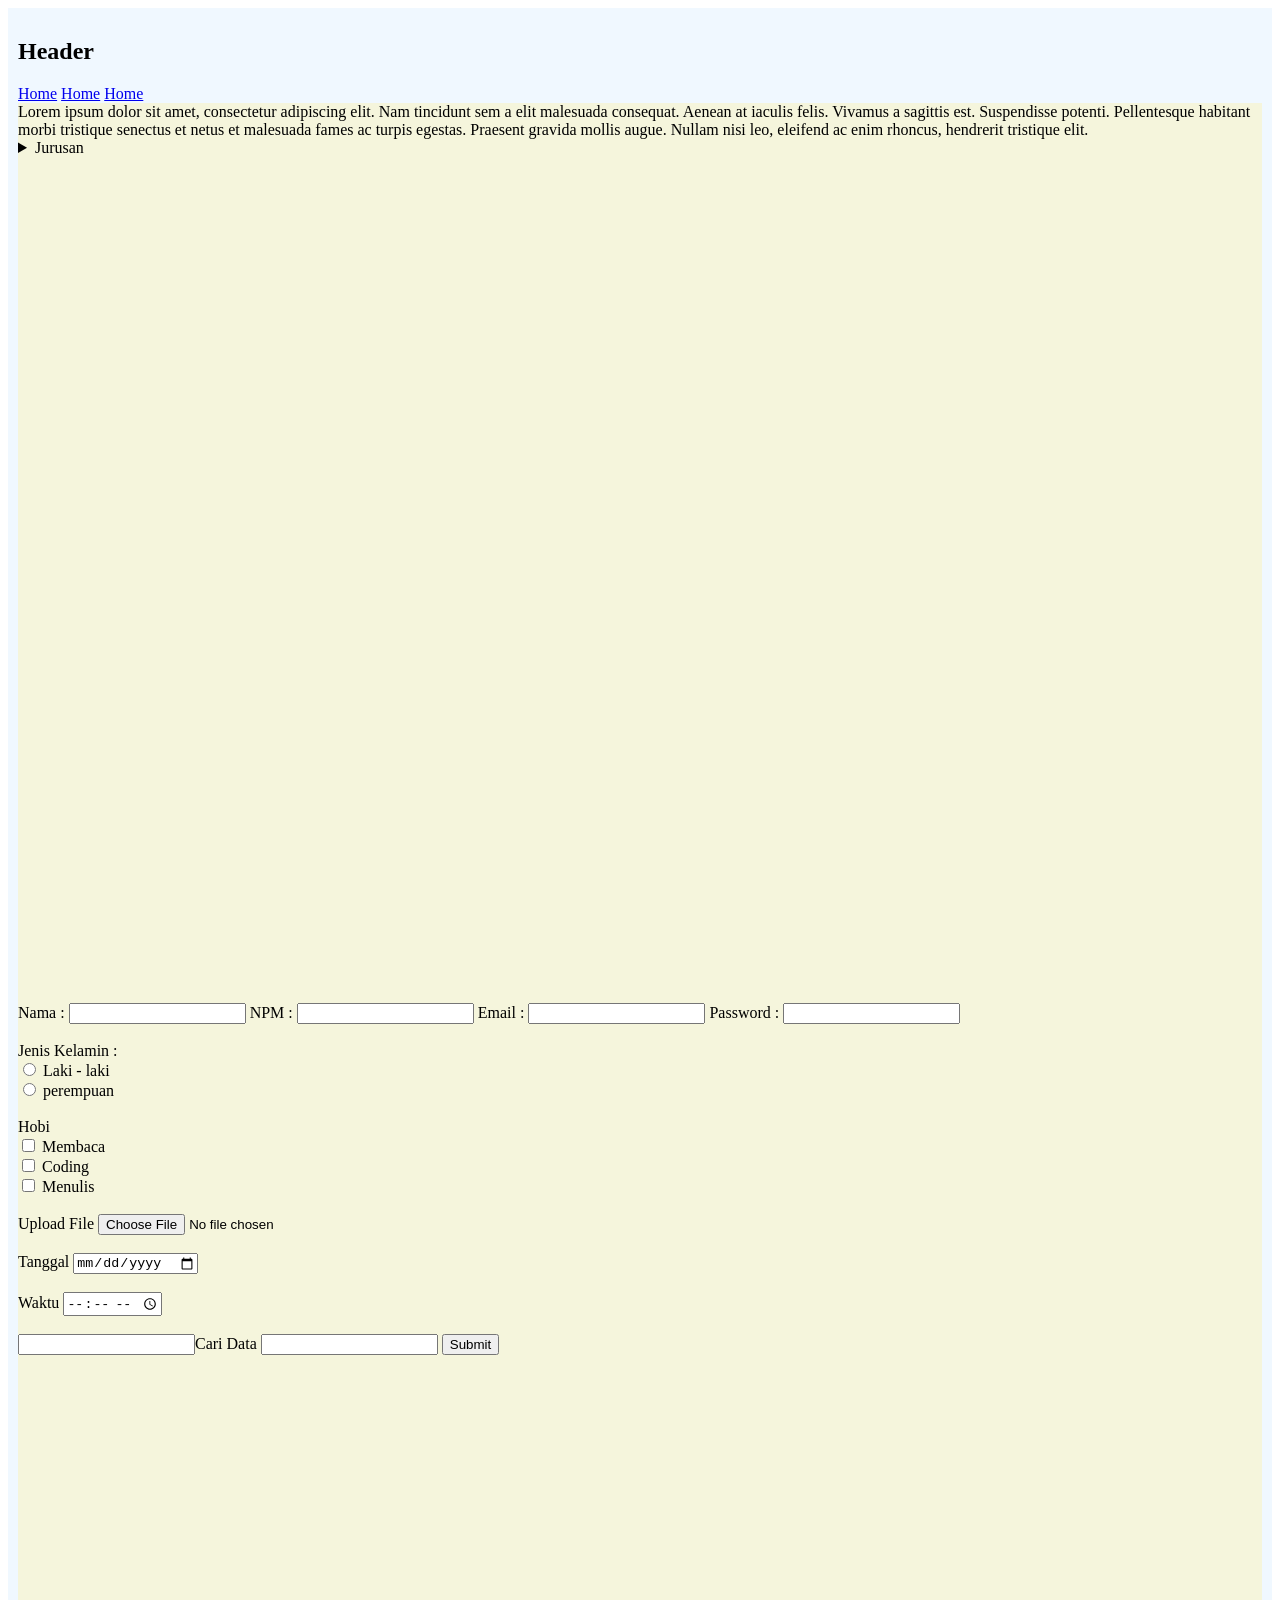
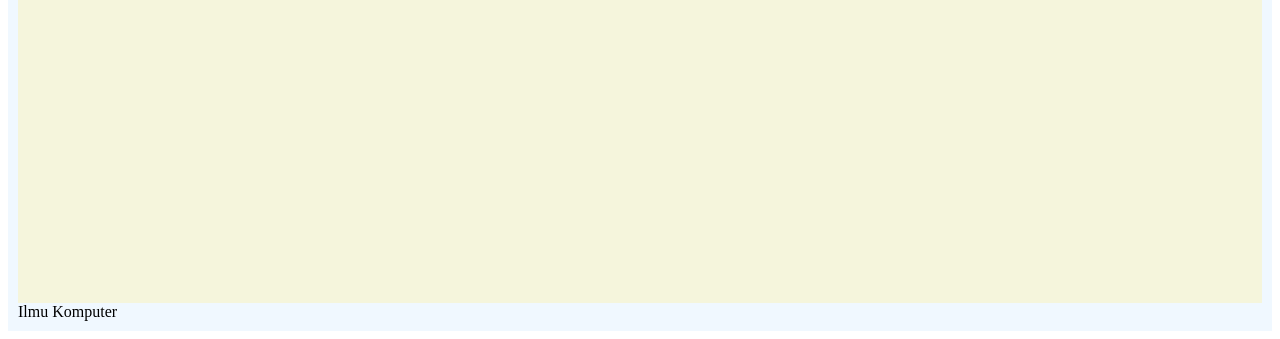
<file: prak3web.html>
<!DOCTYPE html>
<html lang="en">
<head>
<meta charset="UTF-8">
<meta http-equiv="X-UA-Compatible" content="IE=edge">
<meta name="viewport" content="width=device-width, initial-scale=1.0">
<title>Document</title>
</head>
<body>
    <header style="background-color: aliceblue; padding:10px;">
        <h2>Header</h2>
        <nav>
            <a href="../DindaShaumiSalsabila_2417051033/PERTEMUAN-3.html"></a>
            <a href="#section-1">Home</a>
            <a href="#section-2">Home</a>
            <a href="#">Home</a>
        </nav>
        
        <section id="section-1" style="background-color: beige; height:100vh">
            <article>
Lorem ipsum dolor sit amet, consectetur adipiscing elit. Nam tincidunt sem a elit malesuada consequat. Aenean at iaculis felis. Vivamus a sagittis est. Suspendisse potenti. Pellentesque habitant morbi tristique senectus et netus et malesuada fames ac turpis egestas. Praesent gravida mollis augue. Nullam nisi leo, eleifend ac enim rhoncus, hendrerit tristique elit.
</article>
<aside>
    <details>
        <summary>Jurusan</summary>
        <ul>
            <li>Ilmu Komputer</li>
            <li>Teknik Informatika</li>
            <li>Siste Informasi</li>
        </ul>
    </details></aside>
</section>

<form action ="#" method="get" target="_blank">
    <section id="section-2" style="background-color: beige; height:100vh;">
        <label for="username">Nama :</label>
        <input type="text" id="username" name="username">
        
        <label for="npm">NPM :</label>
        <input type="number" name="npm" id="npm">
        <label for="email">Email :</label>
        <input type="email" id="email" name="email">
        <label for="password">Password :</label>
        <input type="password" id="password" name="password">
        <br><br>
        
        <label for="jk">Jenis Kelamin :</label>
        <br>
        <input type="radio" name="jk" id="lk">
        <label for="lk">Laki - laki</label>
        <br>
        
        <input type="radio" name="jk" id="lk">
        <label for="pr">perempuan</label>
        <br><br>
        
        <label for="">Hobi</label><br>
        <input type="checkbox" id="hobi1" name="hobi[]" value="Membaca">
        <label for="hobi1">Membaca</label><br>
        
        <input type="checkbox" id="hobi2" name="hobi[]" value="Coding">
        <label for="hobi1">Coding</label><br>
        
        <input type="checkbox" id="hobi3" name="hobi[]" value="Menulis">
        <label for="hobi1">Menulis</label><br><br>
        
        <label for="upload">Upload File</label>
        <input type="file" name="upload" id="upload"><br><br>
        
        <label for="tanggal">Tanggal</label>
        <input type="date" name="tanggal" id="tanggal"><br><br>
        
        <label for="waktu">Waktu</label>
        <input type="time" name="waktu" id="waktu"><br><br>
        
        <input type="hidden" name="role" value="Mahasiswa">
        <input type="hidden" name="jurusan" value="Ilmu Komputer">
        
        <input for="search">Cari Data</label>
        <input for="search" id="search" name="search">
        
        <button>Submit</button>
    </section>
    <footer>
        Ilmu Komputer
    </footer>

</header>

</body>
</html>
</file>
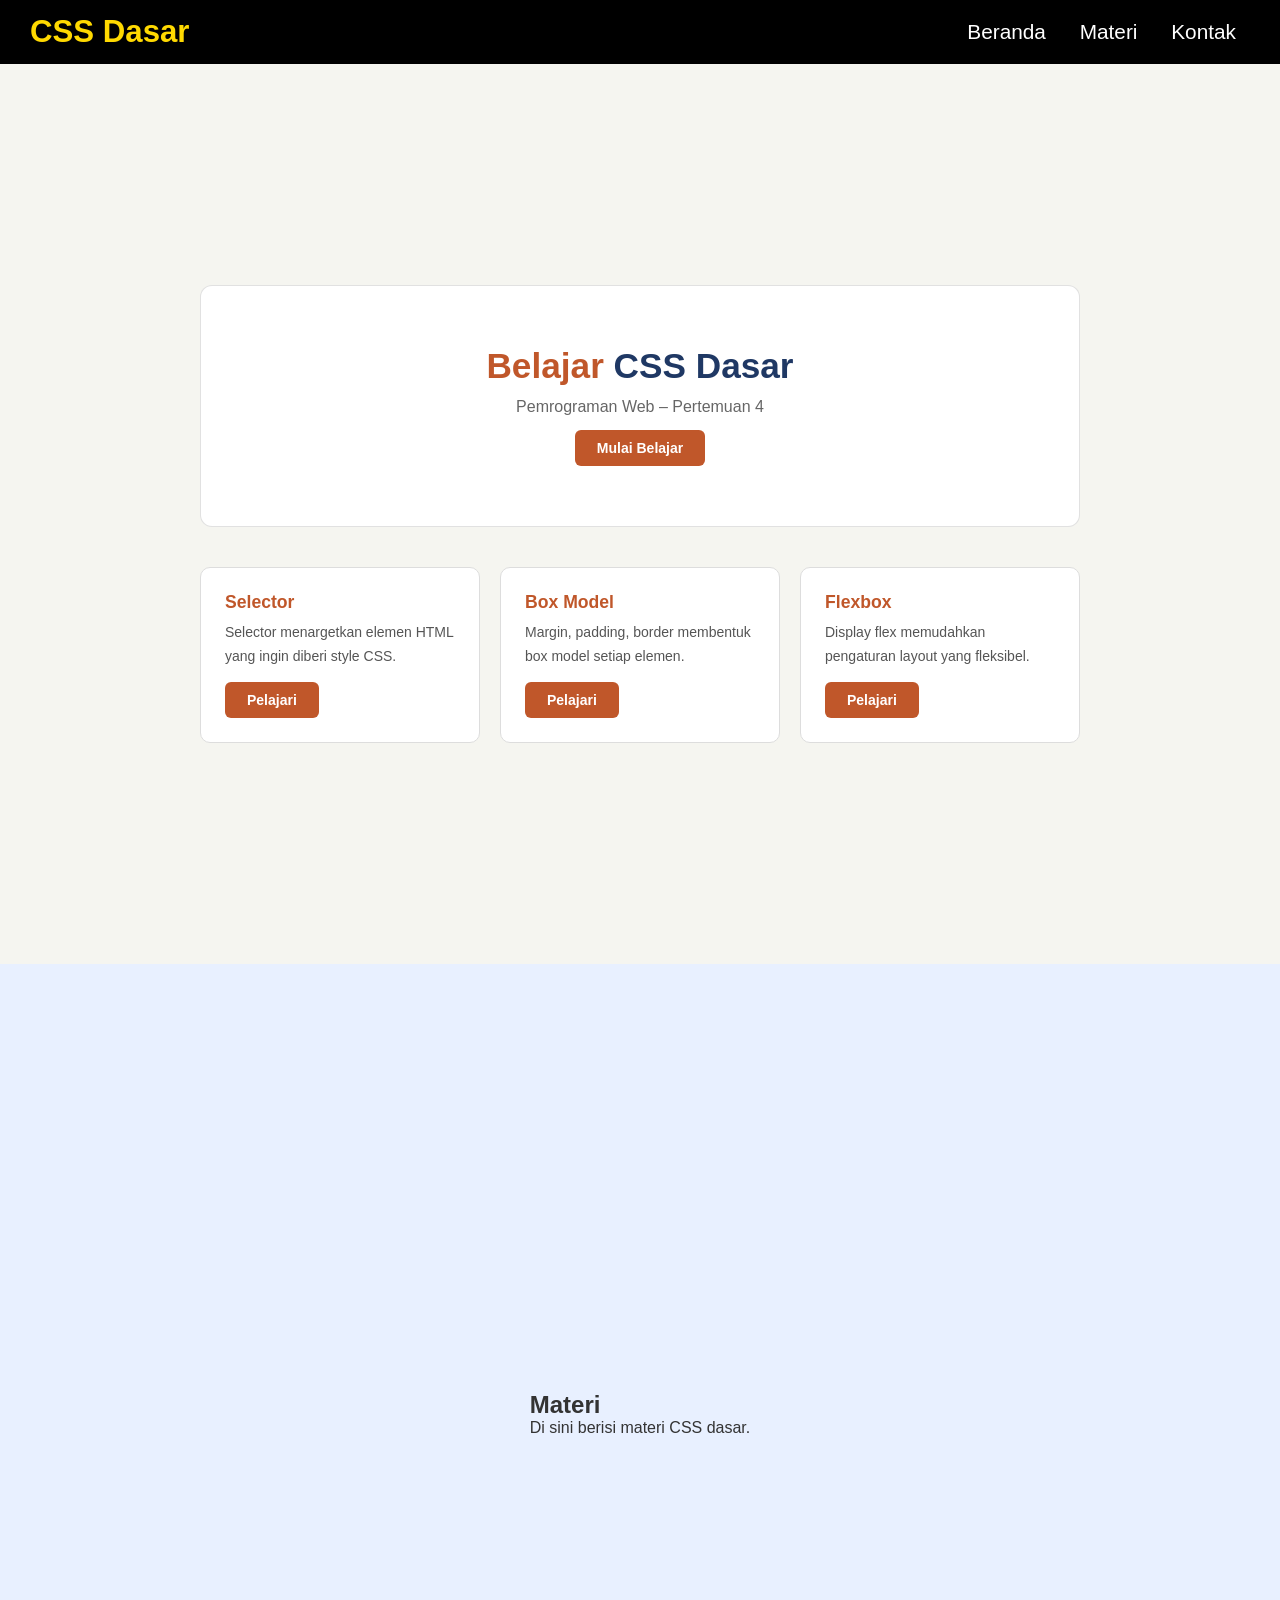
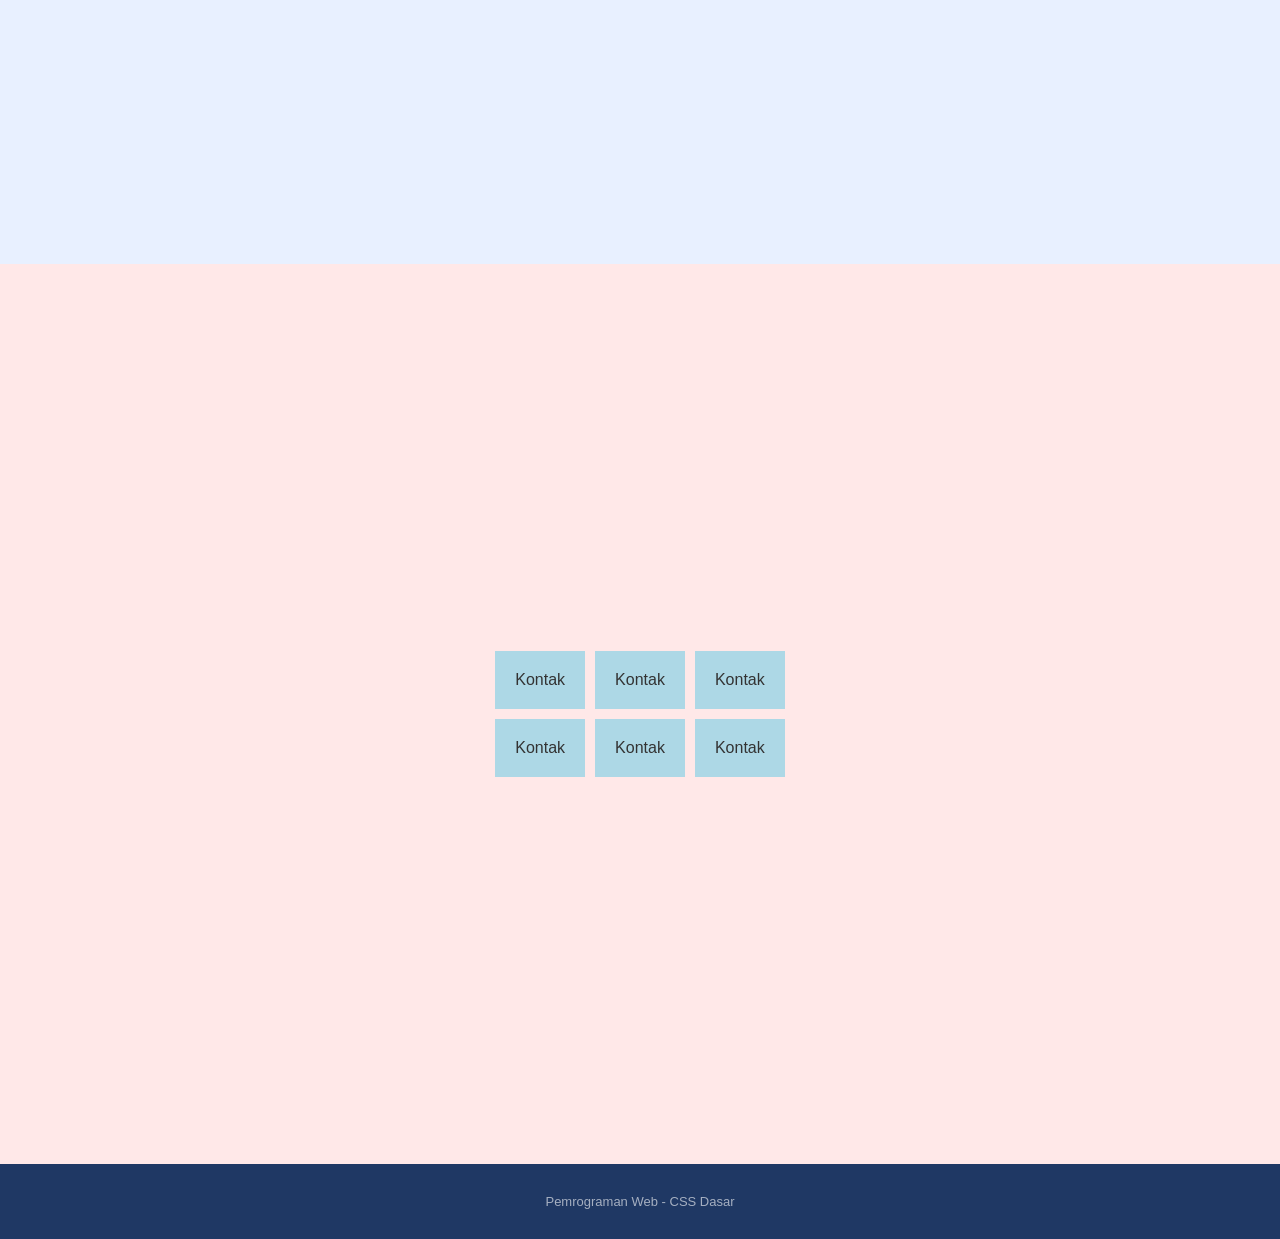
<file: pwb4.html>
<!DOCTYPE html>
<html lang="en">
<head>
    <meta charset="UTF-8">
    <meta name="viewport" content="width=device-width, initial-scale=1.0">
    <title>Document</title>
    <link rel="stylesheet" href="/pwb4.css">

</head>

<body>

<nav id="navbar">
    <h1>CSS Dasar</h1>
    <div>
        <a href="#beranda">Beranda</a>
        <a href="#materi">Materi</a>
        <a href="#kontak">Kontak</a>
    </div>
</nav>

<section id="beranda" class="section">
    <div class="container">

        <div class="hero">
            <h2>
                <span>Belajar</span> CSS Dasar
            </h2>
            <p>Pemrograman Web – Pertemuan 4</p>
            <button class="tombol">Mulai Belajar</button>
        </div>

        <div class="kartu-grid">
            <div class="kartu">
                <h3>Selector</h3>
                <p>Selector menargetkan elemen HTML yang ingin diberi style CSS.</p>
                <button class="tombol">Pelajari</button>
            </div>

            <div class="kartu">
                <h3>Box Model</h3>
                <p>Margin, padding, border membentuk box model setiap elemen.</p>
                <button class="tombol">Pelajari</button>
            </div>

            <div class="kartu">
                <h3>Flexbox</h3>
                <p>Display flex memudahkan pengaturan layout yang fleksibel.</p>
                <button class="tombol">Pelajari</button>
            </div>
        </div>
    </div>
</section>

<section id="materi" class="section">
    <div class="container">
        <h2>Materi</h2>
        <p>Di sini berisi materi CSS dasar.</p> 
    </div>
</section>

<section id="kontak" class="section">
    <div class="grid">
        <div>Kontak</div>
        <div>Kontak</div>
        <div>Kontak</div>
        <div>Kontak</div>
        <div>Kontak</div>
        <div>Kontak</div>
    </div>
</section>

<footer>
    Pemrograman Web - CSS Dasar
</footer>

</body>
</html>
</file>
<file: pwb4.css>
/* ====== RESET ====== */
* {margin : 0; padding : 0; box-sizing : border-box;}

/* ====== BODY ====== */
body{
    font-family: Arial, sans-serif;
    font-size: 16px;
    background-color: #f5f5f0;
    color: #333;
}

/* ====== NAVBAR ====== */
#navbar {
    display: flex;
    justify-content: space-between;
    align-items: center;
    background-color: #000000;
    padding: 14px 30px;
    position: sticky;
    top: 0;
}

#navbar{
    color: rgb(255, 217, 0);
    font-size: 1.3rem;
}

#navbar a {
    color: white;
    text-decoration: none;
    padding: 6px 14px;
    border-radius: 4px;
}

#navbar a:hover{
    background-color: rgba(255, 255, 255, 0.2);
}

/* ====== CONTAINER ====== */
.container {
    max-width: 1100px;
    margin : 40px auto;
    padding: 0 24px;
}

/* ====== HERO SECTION ====== */
.hero {
    text-align: center;
    padding: 60px 20px;
    background-color :white;
    border-radius: 12px;
    margin-bottom : 40px;
    border: 1px solid #dddd;
}

.hero h2 {
    font-size: 2.2rem;
    color: #1f3864;
    margin-bottom: 12px;
}

.hero h2 span:nth-child(1){
    color:#c0572A;
}

.hero p{
    color: #666;
    font-size: 1rem;
}

/* ====== KARTU ====== */
.kartu-grid {
    display: flex;
    gap: 20px;
    flex-wrap: wrap;
}
.kartu {
    background-color: white;
    border: 1px solid #ddd;
    border-radius: 10px;
    padding: 24px;
    width: 280px;
    flex: 1 1 250px;
}
.kartu h3 {
    font-size: 1.1rem;
    color: #C0572A;
    margin-bottom: 8px;
}
.kartu p {
    font-size: 14px;
    color: #555;
    line-height: 1.7;
}

/* ===== TOMBOL ===== */
.tombol {
    display: inline-block;
    background-color: #C0572A;
    color: white;
    padding: 10px 22px;
    border: none;
    border-radius: 6px;
    font-size: 14px;
    font-weight: bold;
    margin-top: 14px;
    cursor: pointer;
}
.tombol:hover {
    background-color: #a04523;
}

.section {
    min-height: 100vh;
    display: flex;
    align-items: center;
}

#beranda {
    background-color: #f5f5f0;
}

#materi {
    background-color: #e8f0ff;
}

#kontak {
    background-color: #ffe8e8;
}

.grid {
    display: grid;
    grid-template-columns: repeat(3, 1fr);
    gap: 10px;
    justify-content:center;
    margin: 0 auto;
}

.grid div {
    background: lightblue;
    padding: 20px;
    text-align: center;
}
  /* ===== FOOTER ===== */
footer {
    text-align: center;
    padding: 30px;
    background-color: #1F3864;
    color: rgba(255,255,255,0.6);
    font-size: 13px;
}
</file>
